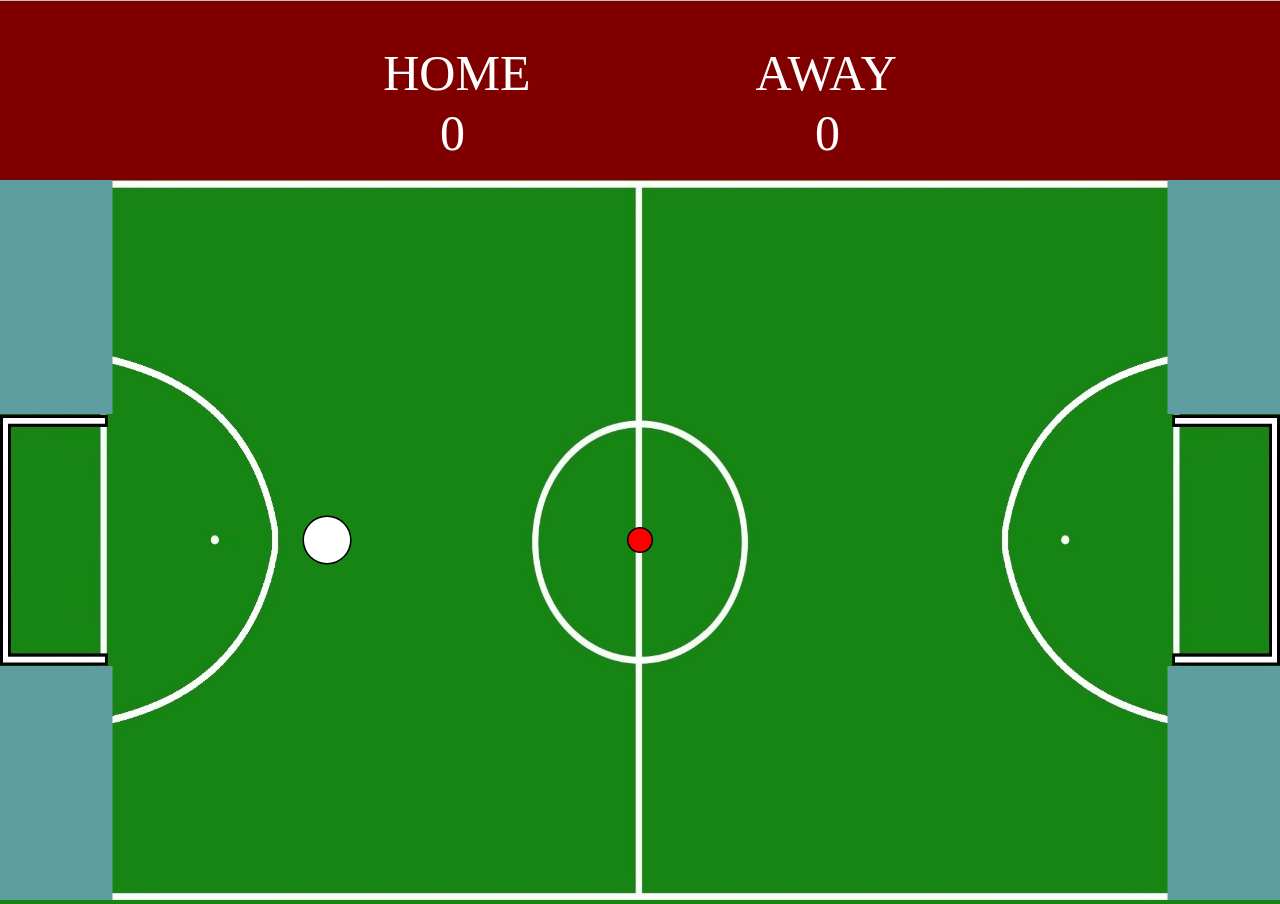
<file: index.html>
<!DOCTYPE html>
<html>
  <head>
    <meta charset="UTF-8">
    <meta http-equiv="X-UA-Compatible" content="IE=edge">
    <meta name="viewport" content="width=device-width, initial-scale=1.0, user-scalable=no">
    <link rel="icon" type="png" 
    href="res/image/web_icon.jpg">
    <title>Unnamed Game</title>

    <style>
      html, body {
        margin: 0 !important;
        padding: 0 !important;
      }

      body{
          background-color: #178514;
          overflow: hidden;
      }

      canvas{
          background: url(res/image/stadium.jpg) no-repeat fixed;
          background-size: 100% 100%;
      }
    </style>
    
  </head>

  <body>

    <canvas>
      
    </canvas>

  </body>

  <script src="js/classes/player.js"></script>
  <script src="js/classes/ball.js"></script>
  <script src="js/classes/score_board.js"></script>
  <script src="js/main.js"></script>
</html>
</file>
